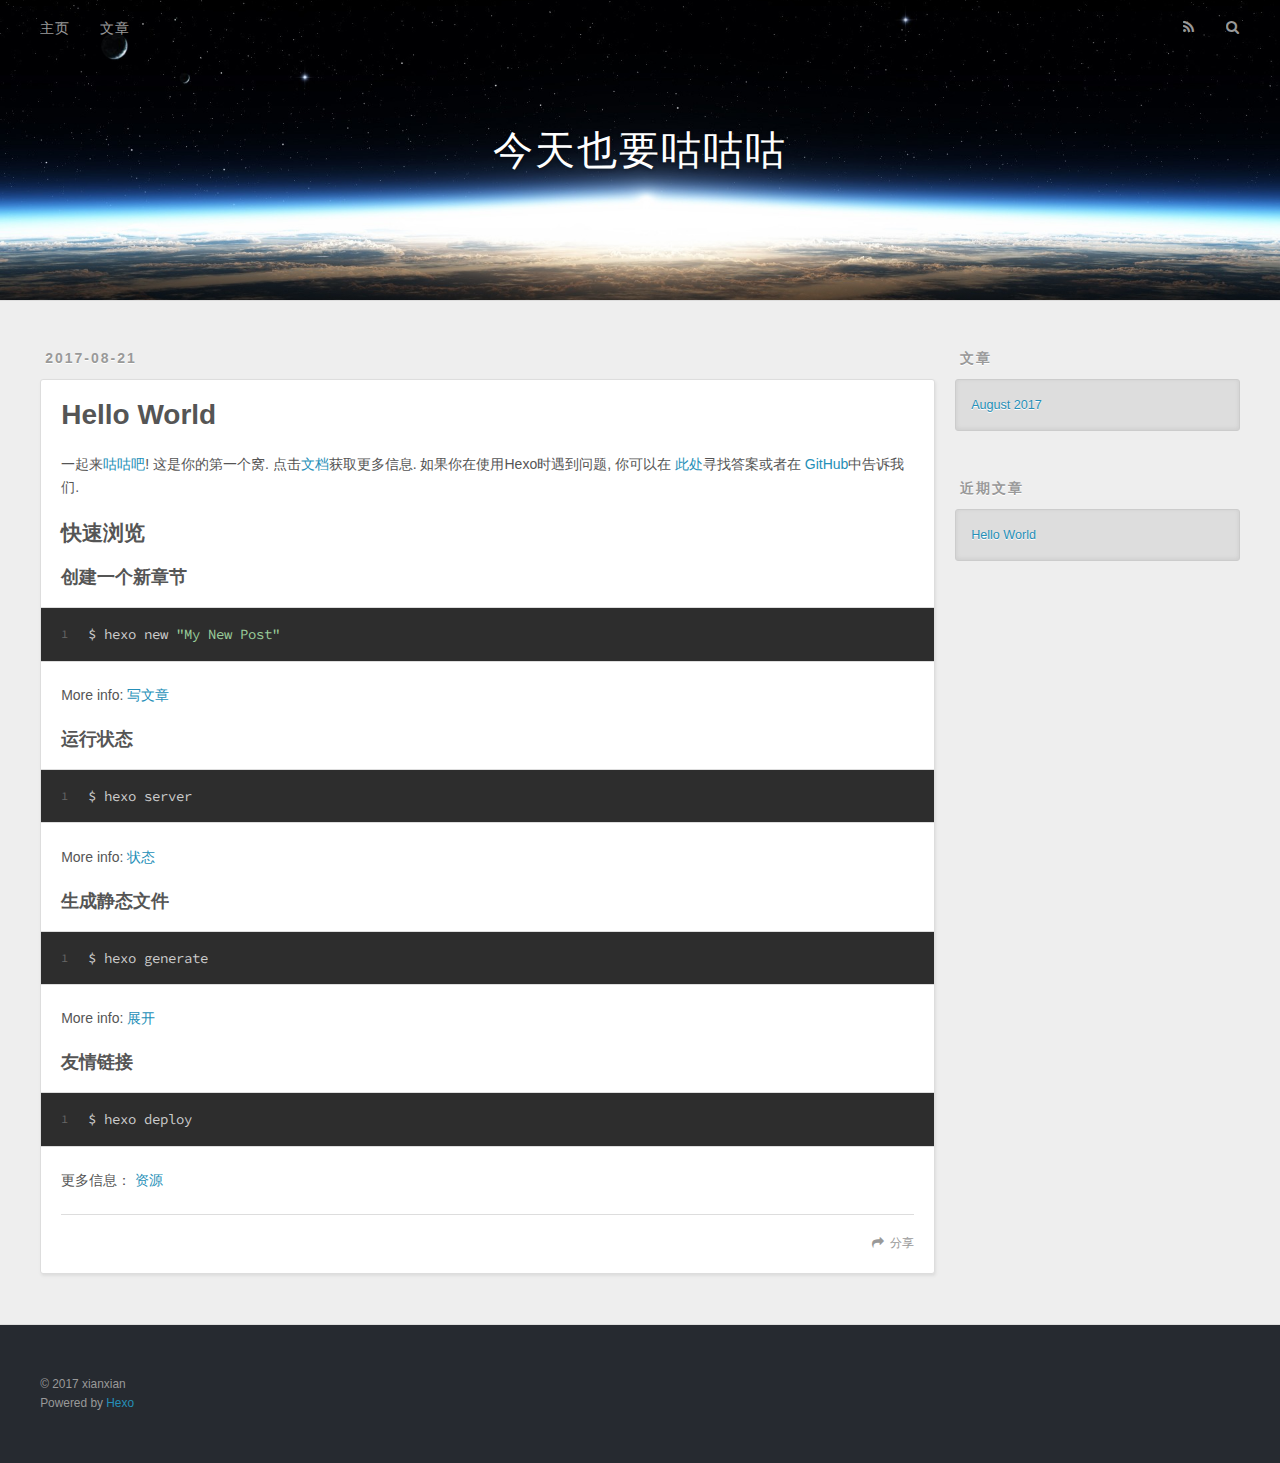
<file: index.html>
<!DOCTYPE html>
<html>
<head>
  <meta charset="utf-8">
  
  <title>今天也要咕咕咕</title>
  <meta name="viewport" content="width=device-width, initial-scale=1, maximum-scale=1">
  <meta property="og:type" content="website">
<meta property="og:title" content="今天也要咕咕咕">
<meta property="og:url" content="http://yoursite.com/index.html">
<meta property="og:site_name" content="今天也要咕咕咕">
<meta name="twitter:card" content="summary">
<meta name="twitter:title" content="今天也要咕咕咕">
  
    <link rel="alternate" href="/atom.xml" title="今天也要咕咕咕客" type="application/atom+xml">
  
  
    <link rel="icon" href="/favicon.png">
  
  
    <link href="//fonts.googleapis.com/css?family=Source+Code+Pro" rel="stylesheet" type="text/css">
  
  <link rel="stylesheet" href="/css/style.css">
  

</head>

<body>
  <div id="container">
    <div id="wrap">
      <header id="header">
  <div id="banner"></div>
  <div id="header-outer" class="outer">
    <div id="header-title" class="inner">
      <h1 id="logo-wrap">
        <a href="/" id="logo">今天也要咕咕咕</a>
      </h1>
      
    </div>
    <div id="header-inner" class="inner">
      <nav id="main-nav">
        <a id="main-nav-toggle" class="nav-icon"></a>
        
          <a class="main-nav-link" href="/">主页</a>
        
          <a class="main-nav-link" href="/archives">文章</a>
        
      </nav>
      <nav id="sub-nav">
        
          <a id="nav-rss-link" class="nav-icon" href="/atom.xml" title="RSS Feed"></a>
        
        <a id="nav-search-btn" class="nav-icon" title="Search"></a>
      </nav>
      <div id="search-form-wrap">
        <form action="//baidu.com" method="get" accept-charset="UTF-8" class="search-form"><input type="search" name="q" class="search-form-input" placeholder="Search"><button type="submit" class="search-form-submit">&#xF002;</button><input type="hidden" name="sitesearch" value="http://yoursite.com"></form>
      </div>
    </div>
  </div>
</header>
      <div class="outer">
        <section id="main">
  
    <article id="post-hello-world" class="article article-type-post" itemscope itemprop="blogPost">
  <div class="article-meta">
    <a href="/2017/08/21/hello-world/" class="article-date">
  <time datetime="2017-08-21T04:19:24.560Z" itemprop="datePublished">2017-08-21</time>
</a>
    
  </div>
  <div class="article-inner">
    
    
      <header class="article-header">
        
  
    <h1 itemprop="name">
      <a class="article-title" href="/2017/08/21/hello-world/">Hello World</a>
    </h1>
  

      </header>
    
    <div class="article-entry" itemprop="articleBody">
      
        <p>一起来<a href="https://hexo.io/" target="_blank" rel="external">咕咕吧</a>! 这是你的第一个窝. 点击<a href="https://hexo.io/docs/" target="_blank" rel="external">文档</a>获取更多信息. 如果你在使用Hexo时遇到问题, 你可以在 <a href="https://hexo.io/docs/troubleshooting.html" target="_blank" rel="external">此处</a>寻找答案或者在 <a href="https://github.com/hexojs/hexo/issues" target="_blank" rel="external">GitHub</a>中告诉我们.</p>
<h2 id="Quick-Start"><a href="#Quick-Start" class="headerlink" title="Quick Start"></a>快速浏览</h2><h3 id="Create-a-new-post"><a href="#Create-a-new-post" class="headerlink" title="Create a new post"></a>创建一个新章节</h3><figure class="highlight bash"><table><tr><td class="gutter"><pre><div class="line">1</div></pre></td><td class="code"><pre><div class="line">$ hexo new <span class="string">"My New Post"</span></div></pre></td></tr></table></figure>
<p>More info: <a href="https://hexo.io/docs/writing.html" target="_blank" rel="external">写文章</a></p>
<h3 id="Run-server"><a href="#Run-server" class="headerlink" title="Run server"></a>运行状态</h3><figure class="highlight bash"><table><tr><td class="gutter"><pre><div class="line">1</div></pre></td><td class="code"><pre><div class="line">$ hexo server</div></pre></td></tr></table></figure>
<p>More info: <a href="https://hexo.io/docs/server.html" target="_blank" rel="external">状态</a></p>
<h3 id="Generate-static-files"><a href="#Generate-static-files" class="headerlink" title="Generate static files"></a>生成静态文件</h3><figure class="highlight bash"><table><tr><td class="gutter"><pre><div class="line">1</div></pre></td><td class="code"><pre><div class="line">$ hexo generate</div></pre></td></tr></table></figure>
<p>More info: <a href="https://hexo.io/docs/generating.html" target="_blank" rel="external">展开</a></p>
<h3 id="Deploy-to-remote-sites"><a href="#Deploy-to-remote-sites" class="headerlink" title="Deploy to remote sites"></a>友情链接</h3><figure class="highlight bash"><table><tr><td class="gutter"><pre><div class="line">1</div></pre></td><td class="code"><pre><div class="line">$ hexo deploy</div></pre></td></tr></table></figure>
<p>更多信息： <a href="https://hexo.io/docs/deployment.html" target="_blank" rel="external">资源</a></p>

      
    </div>
    <footer class="article-footer">
      <a data-url="http://yoursite.com/2017/08/21/hello-world/" data-id="cj6x7161600026kxlyezfotey" class="article-share-link">分享</a>
      
      
    </footer>
  </div>
  
</article>


  

</section>
        
          <aside id="sidebar">
  
    

  
    

  
    
  
    
  <div class="widget-wrap">
    <h3 class="widget-title">文章</h3>
    <div class="widget">
      <ul class="archive-list"><li class="archive-list-item"><a class="archive-list-link" href="/archives/2017/08/">August 2017</a></li></ul>
    </div>
  </div>


  
    
  <div class="widget-wrap">
    <h3 class="widget-title">近期文章</h3>
    <div class="widget">
      <ul>
        
          <li>
            <a href="/2017/08/21/hello-world/">Hello World</a>
          </li>
        
      </ul>
    </div>
  </div>

  
</aside>
        
      </div>
      <footer id="footer">
  
  <div class="outer">
    <div id="footer-info" class="inner">
      &copy; 2017 xianxian<br>
      Powered by <a href="http://hexo.io/" target="_blank">Hexo</a>
    </div>
  </div>
</footer>
    </div>
    <nav id="mobile-nav">
  
    <a href="/" class="mobile-nav-link">Home</a>
  
    <a href="/archives" class="mobile-nav-link">Archives</a>
  
</nav>
    

<script src="//ajax.googleapis.com/ajax/libs/jquery/2.0.3/jquery.min.js"></script>


  <link rel="stylesheet" href="/fancybox/jquery.fancybox.css">
  <script src="/fancybox/jquery.fancybox.pack.js"></script>


<script src="/js/script.js"></script>

  </div>
</body>
</html>
</file>
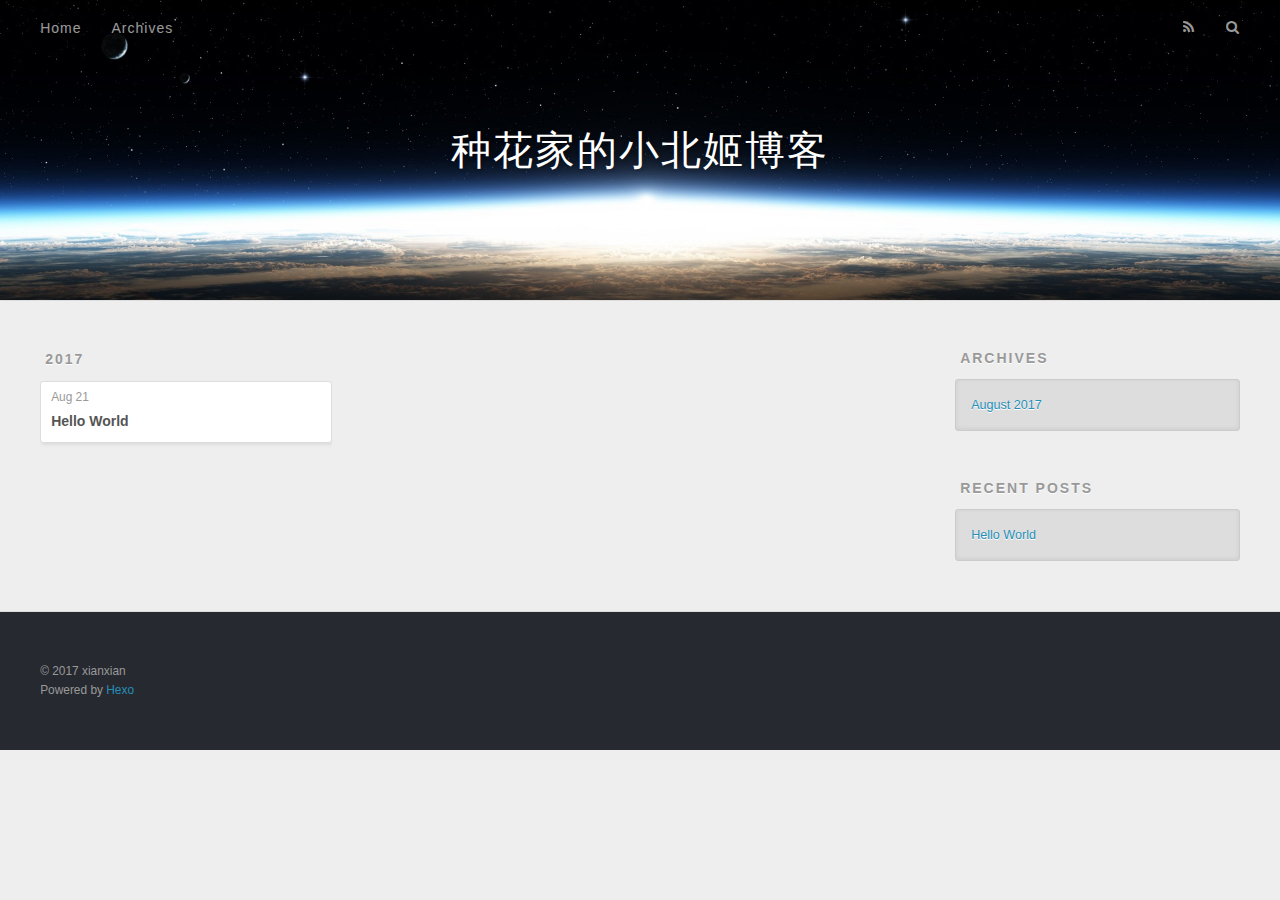
<file: archives/index.html>
<!DOCTYPE html>
<html>
<head>
  <meta charset="utf-8">
  
  <title>Archives | 种花家的小北姬博客</title>
  <meta name="viewport" content="width=device-width, initial-scale=1, maximum-scale=1">
  <meta property="og:type" content="website">
<meta property="og:title" content="种花家的小北姬博客">
<meta property="og:url" content="http://yoursite.com/archives/index.html">
<meta property="og:site_name" content="种花家的小北姬博客">
<meta name="twitter:card" content="summary">
<meta name="twitter:title" content="种花家的小北姬博客">
  
    <link rel="alternate" href="/atom.xml" title="种花家的小北姬博客" type="application/atom+xml">
  
  
    <link rel="icon" href="/favicon.png">
  
  
    <link href="//fonts.googleapis.com/css?family=Source+Code+Pro" rel="stylesheet" type="text/css">
  
  <link rel="stylesheet" href="/css/style.css">
  

</head>

<body>
  <div id="container">
    <div id="wrap">
      <header id="header">
  <div id="banner"></div>
  <div id="header-outer" class="outer">
    <div id="header-title" class="inner">
      <h1 id="logo-wrap">
        <a href="/" id="logo">种花家的小北姬博客</a>
      </h1>
      
    </div>
    <div id="header-inner" class="inner">
      <nav id="main-nav">
        <a id="main-nav-toggle" class="nav-icon"></a>
        
          <a class="main-nav-link" href="/">Home</a>
        
          <a class="main-nav-link" href="/archives">Archives</a>
        
      </nav>
      <nav id="sub-nav">
        
          <a id="nav-rss-link" class="nav-icon" href="/atom.xml" title="RSS Feed"></a>
        
        <a id="nav-search-btn" class="nav-icon" title="Search"></a>
      </nav>
      <div id="search-form-wrap">
        <form action="//google.com/search" method="get" accept-charset="UTF-8" class="search-form"><input type="search" name="q" class="search-form-input" placeholder="Search"><button type="submit" class="search-form-submit">&#xF002;</button><input type="hidden" name="sitesearch" value="http://yoursite.com"></form>
      </div>
    </div>
  </div>
</header>
      <div class="outer">
        <section id="main">
  
  
    
    
      
      
      <section class="archives-wrap">
        <div class="archive-year-wrap">
          <a href="/archives/2017" class="archive-year">2017</a>
        </div>
        <div class="archives">
    
    <article class="archive-article archive-type-post">
  <div class="archive-article-inner">
    <header class="archive-article-header">
      <a href="/2017/08/21/hello-world/" class="archive-article-date">
  <time datetime="2017-08-21T04:19:24.560Z" itemprop="datePublished">Aug 21</time>
</a>
      
  
    <h1 itemprop="name">
      <a class="archive-article-title" href="/2017/08/21/hello-world/">Hello World</a>
    </h1>
  

    </header>
  </div>
</article>
  
  
    </div></section>
  

</section>
        
          <aside id="sidebar">
  
    

  
    

  
    
  
    
  <div class="widget-wrap">
    <h3 class="widget-title">Archives</h3>
    <div class="widget">
      <ul class="archive-list"><li class="archive-list-item"><a class="archive-list-link" href="/archives/2017/08/">August 2017</a></li></ul>
    </div>
  </div>


  
    
  <div class="widget-wrap">
    <h3 class="widget-title">Recent Posts</h3>
    <div class="widget">
      <ul>
        
          <li>
            <a href="/2017/08/21/hello-world/">Hello World</a>
          </li>
        
      </ul>
    </div>
  </div>

  
</aside>
        
      </div>
      <footer id="footer">
  
  <div class="outer">
    <div id="footer-info" class="inner">
      &copy; 2017 xianxian<br>
      Powered by <a href="http://hexo.io/" target="_blank">Hexo</a>
    </div>
  </div>
</footer>
    </div>
    <nav id="mobile-nav">
  
    <a href="/" class="mobile-nav-link">Home</a>
  
    <a href="/archives" class="mobile-nav-link">Archives</a>
  
</nav>
    

<script src="//ajax.googleapis.com/ajax/libs/jquery/2.0.3/jquery.min.js"></script>


  <link rel="stylesheet" href="/fancybox/jquery.fancybox.css">
  <script src="/fancybox/jquery.fancybox.pack.js"></script>


<script src="/js/script.js"></script>

  </div>
</body>
</html>
</file>
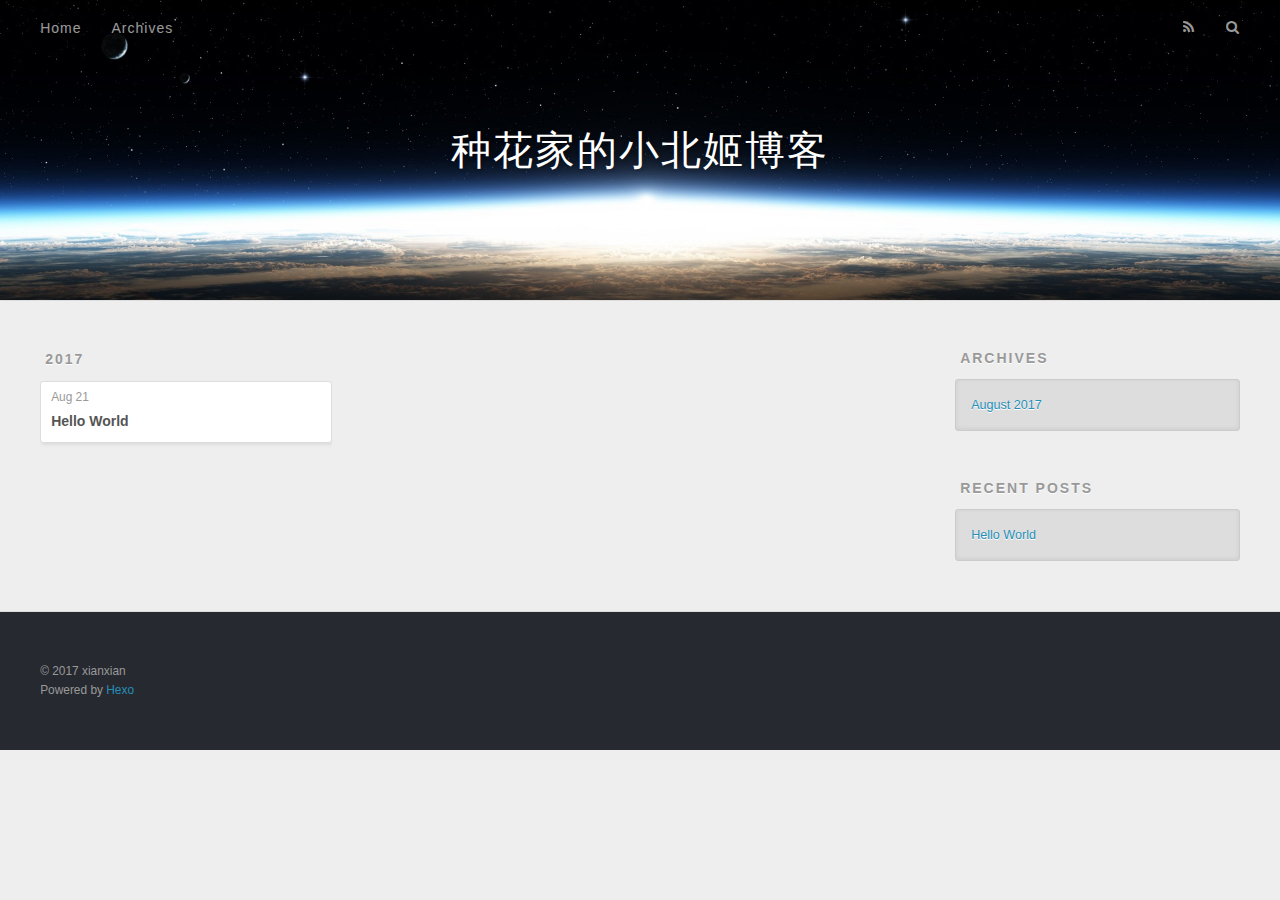
<file: archives/2017/index.html>
<!DOCTYPE html>
<html>
<head>
  <meta charset="utf-8">
  
  <title>Archives: 2017 | 种花家的小北姬博客</title>
  <meta name="viewport" content="width=device-width, initial-scale=1, maximum-scale=1">
  <meta property="og:type" content="website">
<meta property="og:title" content="种花家的小北姬博客">
<meta property="og:url" content="http://yoursite.com/archives/2017/index.html">
<meta property="og:site_name" content="种花家的小北姬博客">
<meta name="twitter:card" content="summary">
<meta name="twitter:title" content="种花家的小北姬博客">
  
    <link rel="alternate" href="/atom.xml" title="种花家的小北姬博客" type="application/atom+xml">
  
  
    <link rel="icon" href="/favicon.png">
  
  
    <link href="//fonts.googleapis.com/css?family=Source+Code+Pro" rel="stylesheet" type="text/css">
  
  <link rel="stylesheet" href="/css/style.css">
  

</head>

<body>
  <div id="container">
    <div id="wrap">
      <header id="header">
  <div id="banner"></div>
  <div id="header-outer" class="outer">
    <div id="header-title" class="inner">
      <h1 id="logo-wrap">
        <a href="/" id="logo">种花家的小北姬博客</a>
      </h1>
      
    </div>
    <div id="header-inner" class="inner">
      <nav id="main-nav">
        <a id="main-nav-toggle" class="nav-icon"></a>
        
          <a class="main-nav-link" href="/">Home</a>
        
          <a class="main-nav-link" href="/archives">Archives</a>
        
      </nav>
      <nav id="sub-nav">
        
          <a id="nav-rss-link" class="nav-icon" href="/atom.xml" title="RSS Feed"></a>
        
        <a id="nav-search-btn" class="nav-icon" title="Search"></a>
      </nav>
      <div id="search-form-wrap">
        <form action="//google.com/search" method="get" accept-charset="UTF-8" class="search-form"><input type="search" name="q" class="search-form-input" placeholder="Search"><button type="submit" class="search-form-submit">&#xF002;</button><input type="hidden" name="sitesearch" value="http://yoursite.com"></form>
      </div>
    </div>
  </div>
</header>
      <div class="outer">
        <section id="main">
  
  
    
    
      
      
      <section class="archives-wrap">
        <div class="archive-year-wrap">
          <a href="/archives/2017" class="archive-year">2017</a>
        </div>
        <div class="archives">
    
    <article class="archive-article archive-type-post">
  <div class="archive-article-inner">
    <header class="archive-article-header">
      <a href="/2017/08/21/hello-world/" class="archive-article-date">
  <time datetime="2017-08-21T04:19:24.560Z" itemprop="datePublished">Aug 21</time>
</a>
      
  
    <h1 itemprop="name">
      <a class="archive-article-title" href="/2017/08/21/hello-world/">Hello World</a>
    </h1>
  

    </header>
  </div>
</article>
  
  
    </div></section>
  

</section>
        
          <aside id="sidebar">
  
    

  
    

  
    
  
    
  <div class="widget-wrap">
    <h3 class="widget-title">Archives</h3>
    <div class="widget">
      <ul class="archive-list"><li class="archive-list-item"><a class="archive-list-link" href="/archives/2017/08/">August 2017</a></li></ul>
    </div>
  </div>


  
    
  <div class="widget-wrap">
    <h3 class="widget-title">Recent Posts</h3>
    <div class="widget">
      <ul>
        
          <li>
            <a href="/2017/08/21/hello-world/">Hello World</a>
          </li>
        
      </ul>
    </div>
  </div>

  
</aside>
        
      </div>
      <footer id="footer">
  
  <div class="outer">
    <div id="footer-info" class="inner">
      &copy; 2017 xianxian<br>
      Powered by <a href="http://hexo.io/" target="_blank">Hexo</a>
    </div>
  </div>
</footer>
    </div>
    <nav id="mobile-nav">
  
    <a href="/" class="mobile-nav-link">Home</a>
  
    <a href="/archives" class="mobile-nav-link">Archives</a>
  
</nav>
    

<script src="//ajax.googleapis.com/ajax/libs/jquery/2.0.3/jquery.min.js"></script>


  <link rel="stylesheet" href="/fancybox/jquery.fancybox.css">
  <script src="/fancybox/jquery.fancybox.pack.js"></script>


<script src="/js/script.js"></script>

  </div>
</body>
</html>
</file>
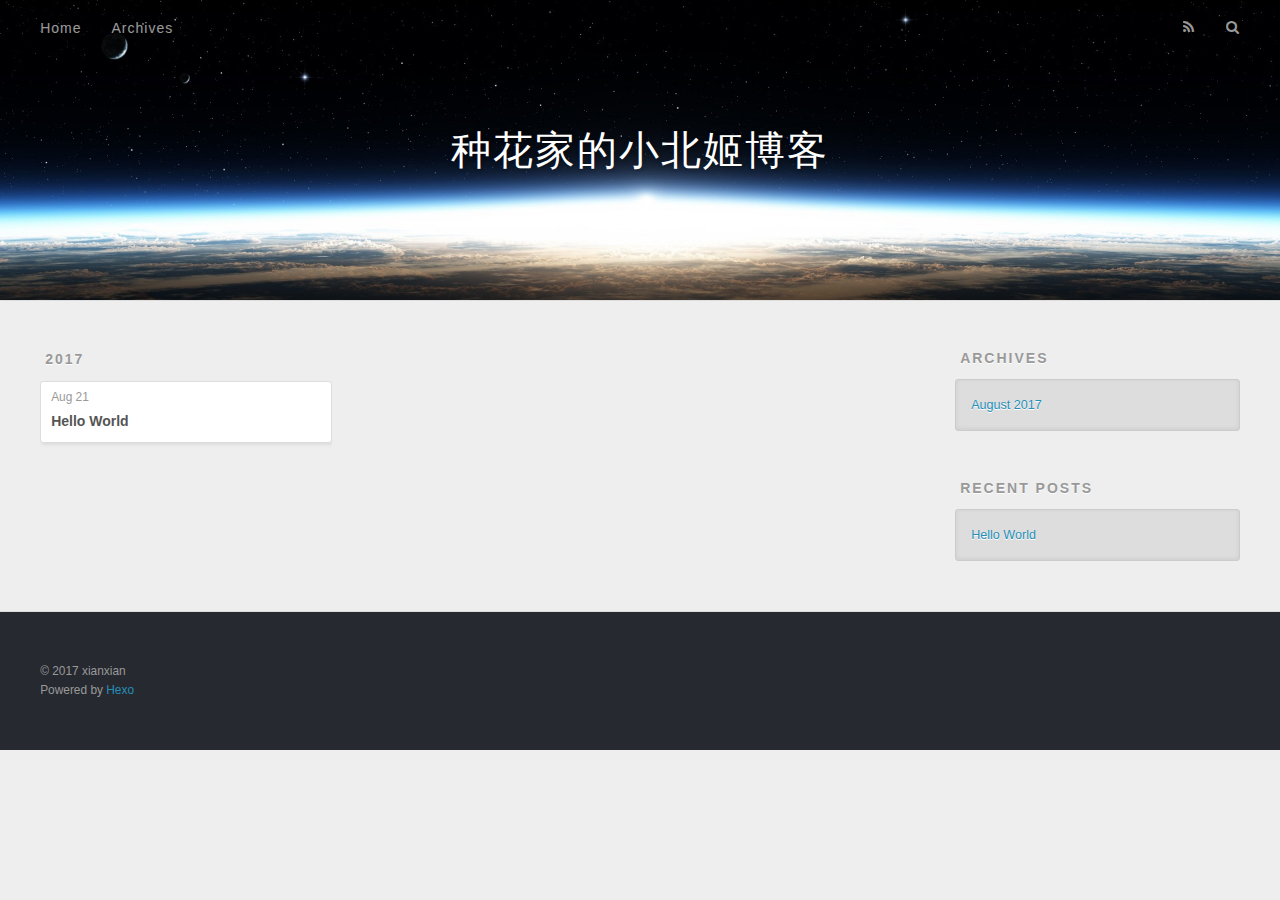
<file: archives/2017/08/index.html>
<!DOCTYPE html>
<html>
<head>
  <meta charset="utf-8">
  
  <title>Archives: 2017/8 | 种花家的小北姬博客</title>
  <meta name="viewport" content="width=device-width, initial-scale=1, maximum-scale=1">
  <meta property="og:type" content="website">
<meta property="og:title" content="种花家的小北姬博客">
<meta property="og:url" content="http://yoursite.com/archives/2017/08/index.html">
<meta property="og:site_name" content="种花家的小北姬博客">
<meta name="twitter:card" content="summary">
<meta name="twitter:title" content="种花家的小北姬博客">
  
    <link rel="alternate" href="/atom.xml" title="种花家的小北姬博客" type="application/atom+xml">
  
  
    <link rel="icon" href="/favicon.png">
  
  
    <link href="//fonts.googleapis.com/css?family=Source+Code+Pro" rel="stylesheet" type="text/css">
  
  <link rel="stylesheet" href="/css/style.css">
  

</head>

<body>
  <div id="container">
    <div id="wrap">
      <header id="header">
  <div id="banner"></div>
  <div id="header-outer" class="outer">
    <div id="header-title" class="inner">
      <h1 id="logo-wrap">
        <a href="/" id="logo">种花家的小北姬博客</a>
      </h1>
      
    </div>
    <div id="header-inner" class="inner">
      <nav id="main-nav">
        <a id="main-nav-toggle" class="nav-icon"></a>
        
          <a class="main-nav-link" href="/">Home</a>
        
          <a class="main-nav-link" href="/archives">Archives</a>
        
      </nav>
      <nav id="sub-nav">
        
          <a id="nav-rss-link" class="nav-icon" href="/atom.xml" title="RSS Feed"></a>
        
        <a id="nav-search-btn" class="nav-icon" title="Search"></a>
      </nav>
      <div id="search-form-wrap">
        <form action="//google.com/search" method="get" accept-charset="UTF-8" class="search-form"><input type="search" name="q" class="search-form-input" placeholder="Search"><button type="submit" class="search-form-submit">&#xF002;</button><input type="hidden" name="sitesearch" value="http://yoursite.com"></form>
      </div>
    </div>
  </div>
</header>
      <div class="outer">
        <section id="main">
  
  
    
    
      
      
      <section class="archives-wrap">
        <div class="archive-year-wrap">
          <a href="/archives/2017" class="archive-year">2017</a>
        </div>
        <div class="archives">
    
    <article class="archive-article archive-type-post">
  <div class="archive-article-inner">
    <header class="archive-article-header">
      <a href="/2017/08/21/hello-world/" class="archive-article-date">
  <time datetime="2017-08-21T04:19:24.560Z" itemprop="datePublished">Aug 21</time>
</a>
      
  
    <h1 itemprop="name">
      <a class="archive-article-title" href="/2017/08/21/hello-world/">Hello World</a>
    </h1>
  

    </header>
  </div>
</article>
  
  
    </div></section>
  

</section>
        
          <aside id="sidebar">
  
    

  
    

  
    
  
    
  <div class="widget-wrap">
    <h3 class="widget-title">Archives</h3>
    <div class="widget">
      <ul class="archive-list"><li class="archive-list-item"><a class="archive-list-link" href="/archives/2017/08/">August 2017</a></li></ul>
    </div>
  </div>


  
    
  <div class="widget-wrap">
    <h3 class="widget-title">Recent Posts</h3>
    <div class="widget">
      <ul>
        
          <li>
            <a href="/2017/08/21/hello-world/">Hello World</a>
          </li>
        
      </ul>
    </div>
  </div>

  
</aside>
        
      </div>
      <footer id="footer">
  
  <div class="outer">
    <div id="footer-info" class="inner">
      &copy; 2017 xianxian<br>
      Powered by <a href="http://hexo.io/" target="_blank">Hexo</a>
    </div>
  </div>
</footer>
    </div>
    <nav id="mobile-nav">
  
    <a href="/" class="mobile-nav-link">Home</a>
  
    <a href="/archives" class="mobile-nav-link">Archives</a>
  
</nav>
    

<script src="//ajax.googleapis.com/ajax/libs/jquery/2.0.3/jquery.min.js"></script>


  <link rel="stylesheet" href="/fancybox/jquery.fancybox.css">
  <script src="/fancybox/jquery.fancybox.pack.js"></script>


<script src="/js/script.js"></script>

  </div>
</body>
</html>
</file>
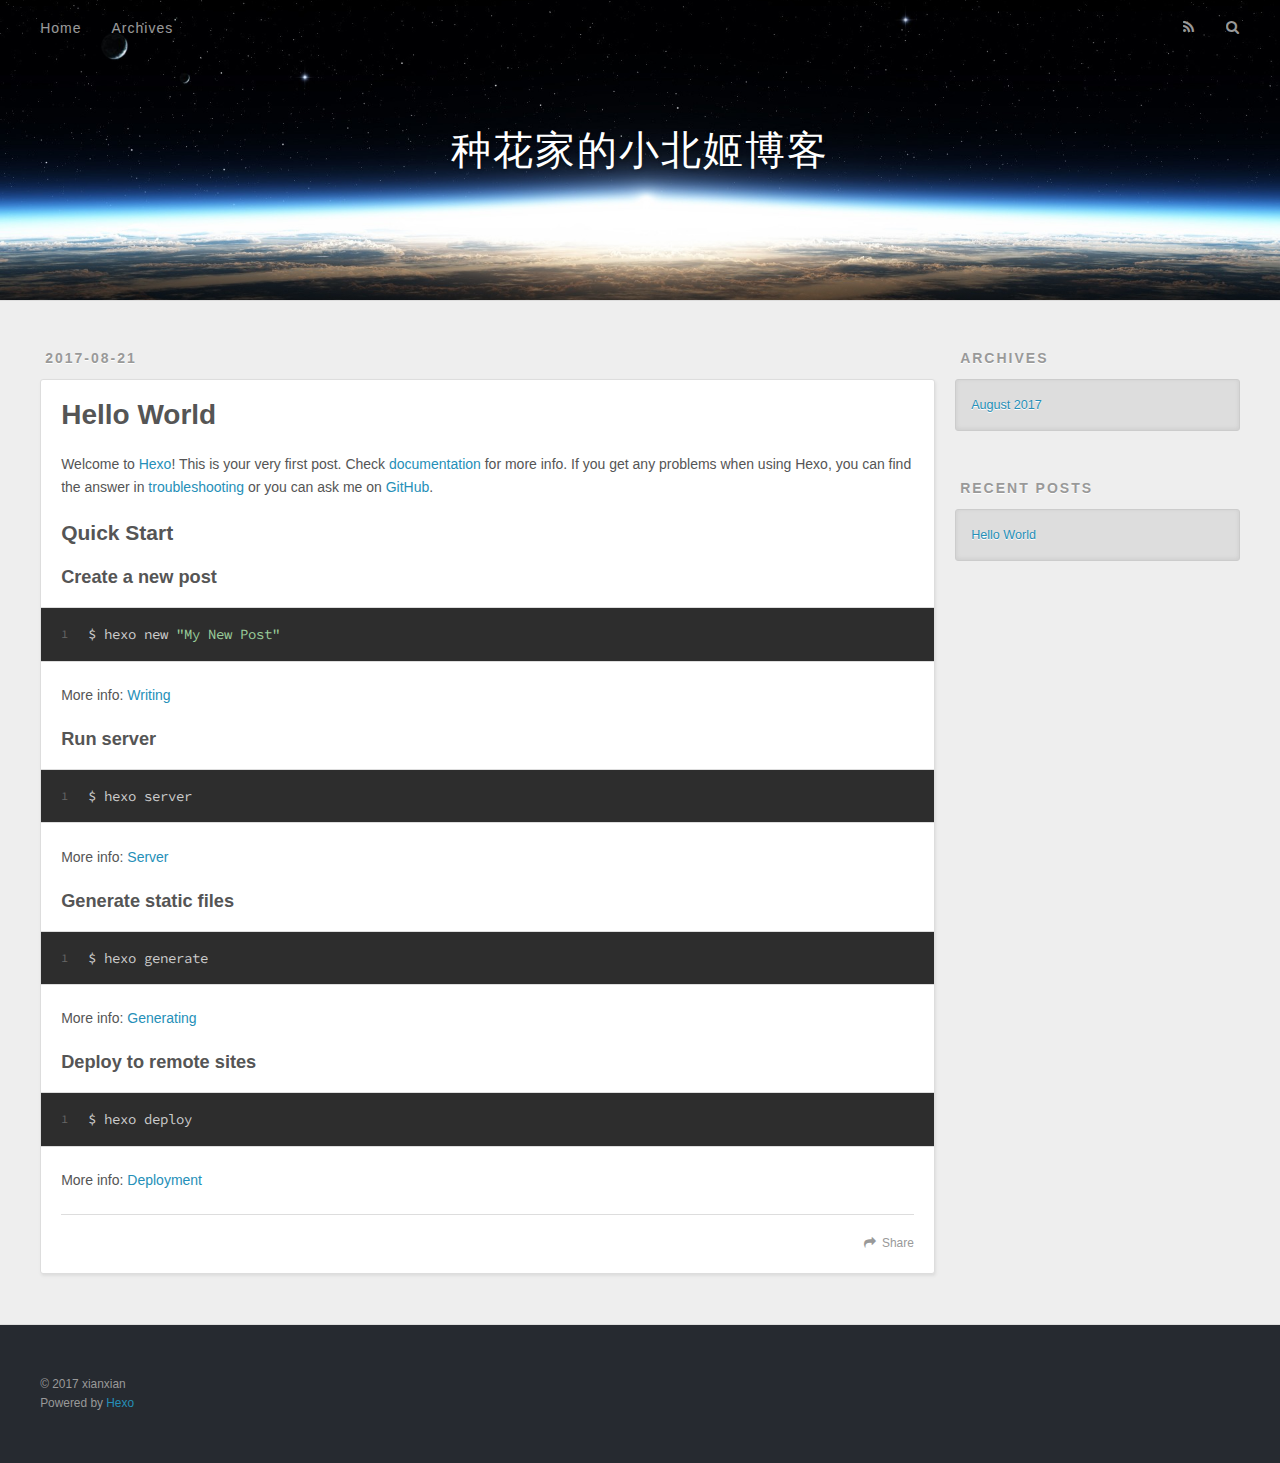
<file: 2017/08/21/hello-world/index.html>
<!DOCTYPE html>
<html>
<head>
  <meta charset="utf-8">
  
  <title>Hello World | 今天也要咕咕咕</title>
  <meta name="viewport" content="width=device-width, initial-scale=1, maximum-scale=1">
  <meta name="description" content="Welcome to Hexo! This is your very first post. Check documentation for more info. If you get any problems when using Hexo, you can find the answer in troubleshooting or you can ask me on GitHub. Quick">
<meta property="og:type" content="article">
<meta property="og:title" content="Hello World">
<meta property="og:url" content="http://yoursite.com/2017/08/21/hello-world/index.html">
<meta property="og:site_name" content="种花家的小北姬博客">
<meta property="og:description" content="Welcome to Hexo! This is your very first post. Check documentation for more info. If you get any problems when using Hexo, you can find the answer in troubleshooting or you can ask me on GitHub. Quick">
<meta property="og:updated_time" content="2017-08-21T04:19:24.561Z">
<meta name="twitter:card" content="summary">
<meta name="twitter:title" content="Hello World">
<meta name="twitter:description" content="Welcome to Hexo! This is your very first post. Check documentation for more info. If you get any problems when using Hexo, you can find the answer in troubleshooting or you can ask me on GitHub. Quick">
  
    <link rel="alternate" href="/atom.xml" title="种花家的小北姬博客" type="application/atom+xml">
  
  
    <link rel="icon" href="/favicon.png">
  
  
    <link href="//fonts.googleapis.com/css?family=Source+Code+Pro" rel="stylesheet" type="text/css">
  
  <link rel="stylesheet" href="/css/style.css">
  

</head>

<body>
  <div id="container">
    <div id="wrap">
      <header id="header">
  <div id="banner"></div>
  <div id="header-outer" class="outer">
    <div id="header-title" class="inner">
      <h1 id="logo-wrap">
        <a href="/" id="logo">种花家的小北姬博客</a>
      </h1>
      
    </div>
    <div id="header-inner" class="inner">
      <nav id="main-nav">
        <a id="main-nav-toggle" class="nav-icon"></a>
        
          <a class="main-nav-link" href="/">Home</a>
        
          <a class="main-nav-link" href="/archives">Archives</a>
        
      </nav>
      <nav id="sub-nav">
        
          <a id="nav-rss-link" class="nav-icon" href="/atom.xml" title="RSS Feed"></a>
        
        <a id="nav-search-btn" class="nav-icon" title="Search"></a>
      </nav>
      <div id="search-form-wrap">
        <form action="//google.com/search" method="get" accept-charset="UTF-8" class="search-form"><input type="search" name="q" class="search-form-input" placeholder="Search"><button type="submit" class="search-form-submit">&#xF002;</button><input type="hidden" name="sitesearch" value="http://yoursite.com"></form>
      </div>
    </div>
  </div>
</header>
      <div class="outer">
        <section id="main"><article id="post-hello-world" class="article article-type-post" itemscope itemprop="blogPost">
  <div class="article-meta">
    <a href="/2017/08/21/hello-world/" class="article-date">
  <time datetime="2017-08-21T04:19:24.560Z" itemprop="datePublished">2017-08-21</time>
</a>
    
  </div>
  <div class="article-inner">
    
    
      <header class="article-header">
        
  
    <h1 class="article-title" itemprop="name">
      Hello World
    </h1>
  

      </header>
    
    <div class="article-entry" itemprop="articleBody">
      
        <p>Welcome to <a href="https://hexo.io/" target="_blank" rel="external">Hexo</a>! This is your very first post. Check <a href="https://hexo.io/docs/" target="_blank" rel="external">documentation</a> for more info. If you get any problems when using Hexo, you can find the answer in <a href="https://hexo.io/docs/troubleshooting.html" target="_blank" rel="external">troubleshooting</a> or you can ask me on <a href="https://github.com/hexojs/hexo/issues" target="_blank" rel="external">GitHub</a>.</p>
<h2 id="Quick-Start"><a href="#Quick-Start" class="headerlink" title="Quick Start"></a>Quick Start</h2><h3 id="Create-a-new-post"><a href="#Create-a-new-post" class="headerlink" title="Create a new post"></a>Create a new post</h3><figure class="highlight bash"><table><tr><td class="gutter"><pre><div class="line">1</div></pre></td><td class="code"><pre><div class="line">$ hexo new <span class="string">"My New Post"</span></div></pre></td></tr></table></figure>
<p>More info: <a href="https://hexo.io/docs/writing.html" target="_blank" rel="external">Writing</a></p>
<h3 id="Run-server"><a href="#Run-server" class="headerlink" title="Run server"></a>Run server</h3><figure class="highlight bash"><table><tr><td class="gutter"><pre><div class="line">1</div></pre></td><td class="code"><pre><div class="line">$ hexo server</div></pre></td></tr></table></figure>
<p>More info: <a href="https://hexo.io/docs/server.html" target="_blank" rel="external">Server</a></p>
<h3 id="Generate-static-files"><a href="#Generate-static-files" class="headerlink" title="Generate static files"></a>Generate static files</h3><figure class="highlight bash"><table><tr><td class="gutter"><pre><div class="line">1</div></pre></td><td class="code"><pre><div class="line">$ hexo generate</div></pre></td></tr></table></figure>
<p>More info: <a href="https://hexo.io/docs/generating.html" target="_blank" rel="external">Generating</a></p>
<h3 id="Deploy-to-remote-sites"><a href="#Deploy-to-remote-sites" class="headerlink" title="Deploy to remote sites"></a>Deploy to remote sites</h3><figure class="highlight bash"><table><tr><td class="gutter"><pre><div class="line">1</div></pre></td><td class="code"><pre><div class="line">$ hexo deploy</div></pre></td></tr></table></figure>
<p>More info: <a href="https://hexo.io/docs/deployment.html" target="_blank" rel="external">Deployment</a></p>

      
    </div>
    <footer class="article-footer">
      <a data-url="http://yoursite.com/2017/08/21/hello-world/" data-id="cj6x7161600026kxlyezfotey" class="article-share-link">Share</a>
      
      
    </footer>
  </div>
  
    
  
</article>

</section>
        
          <aside id="sidebar">
  
    

  
    

  
    
  
    
  <div class="widget-wrap">
    <h3 class="widget-title">Archives</h3>
    <div class="widget">
      <ul class="archive-list"><li class="archive-list-item"><a class="archive-list-link" href="/archives/2017/08/">August 2017</a></li></ul>
    </div>
  </div>


  
    
  <div class="widget-wrap">
    <h3 class="widget-title">Recent Posts</h3>
    <div class="widget">
      <ul>
        
          <li>
            <a href="/2017/08/21/hello-world/">Hello World</a>
          </li>
        
      </ul>
    </div>
  </div>

  
</aside>
        
      </div>
      <footer id="footer">
  
  <div class="outer">
    <div id="footer-info" class="inner">
      &copy; 2017 xianxian<br>
      Powered by <a href="http://hexo.io/" target="_blank">Hexo</a>
    </div>
  </div>
</footer>
    </div>
    <nav id="mobile-nav">
  
    <a href="/" class="mobile-nav-link">Home</a>
  
    <a href="/archives" class="mobile-nav-link">Archives</a>
  
</nav>
    

<script src="//ajax.googleapis.com/ajax/libs/jquery/2.0.3/jquery.min.js"></script>


  <link rel="stylesheet" href="/fancybox/jquery.fancybox.css">
  <script src="/fancybox/jquery.fancybox.pack.js"></script>


<script src="/js/script.js"></script>

  </div>
</body>
</html>
</file>
<file: css/style.css>
body {
  width: 100%;
}
body:before,
body:after {
  content: "";
  display: table;
}
body:after {
  clear: both;
}
html,
body,
div,
span,
applet,
object,
iframe,
h1,
h2,
h3,
h4,
h5,
h6,
p,
blockquote,
pre,
a,
abbr,
acronym,
address,
big,
cite,
code,
del,
dfn,
em,
img,
ins,
kbd,
q,
s,
samp,
small,
strike,
strong,
sub,
sup,
tt,
var,
dl,
dt,
dd,
ol,
ul,
li,
fieldset,
form,
label,
legend,
table,
caption,
tbody,
tfoot,
thead,
tr,
th,
td {
  margin: 0;
  padding: 0;
  border: 0;
  outline: 0;
  font-weight: inherit;
  font-style: inherit;
  font-family: inherit;
  font-size: 100%;
  vertical-align: baseline;
}
body {
  line-height: 1;
  color: #000;
  background: #fff;
}
ol,
ul {
  list-style: none;
}
table {
  border-collapse: separate;
  border-spacing: 0;
  vertical-align: middle;
}
caption,
th,
td {
  text-align: left;
  font-weight: normal;
  vertical-align: middle;
}
a img {
  border: none;
}
input,
button {
  margin: 0;
  padding: 0;
}
input::-moz-focus-inner,
button::-moz-focus-inner {
  border: 0;
  padding: 0;
}
@font-face {
  font-family: FontAwesome;
  font-style: normal;
  font-weight: normal;
  src: url("fonts/fontawesome-webfont.eot?v=#4.0.3");
  src: url("fonts/fontawesome-webfont.eot?#iefix&v=#4.0.3") format("embedded-opentype"), url("fonts/fontawesome-webfont.woff?v=#4.0.3") format("woff"), url("fonts/fontawesome-webfont.ttf?v=#4.0.3") format("truetype"), url("fonts/fontawesome-webfont.svg#fontawesomeregular?v=#4.0.3") format("svg");
}
html,
body,
#container {
  height: 100%;
}
body {
  background: #eee;
  font: 14px "Helvetica Neue", Helvetica, Arial, sans-serif;
  -webkit-text-size-adjust: 100%;
}
.outer {
  max-width: 1220px;
  margin: 0 auto;
  padding: 0 20px;
}
.outer:before,
.outer:after {
  content: "";
  display: table;
}
.outer:after {
  clear: both;
}
.inner {
  display: inline;
  float: left;
  width: 98.33333333333333%;
  margin: 0 0.833333333333333%;
}
.left,
.alignleft {
  float: left;
}
.right,
.alignright {
  float: right;
}
.clear {
  clear: both;
}
#container {
  position: relative;
}
.mobile-nav-on {
  overflow: hidden;
}
#wrap {
  height: 100%;
  width: 100%;
  position: absolute;
  top: 0;
  left: 0;
  -webkit-transition: 0.2s ease-out;
  -moz-transition: 0.2s ease-out;
  -ms-transition: 0.2s ease-out;
  transition: 0.2s ease-out;
  z-index: 1;
  background: #eee;
}
.mobile-nav-on #wrap {
  left: 280px;
}
@media screen and (min-width: 768px) {
  #main {
    display: inline;
    float: left;
    width: 73.33333333333333%;
    margin: 0 0.833333333333333%;
  }
}
.article-date,
.article-category-link,
.archive-year,
.widget-title {
  text-decoration: none;
  text-transform: uppercase;
  letter-spacing: 2px;
  color: #999;
  margin-bottom: 1em;
  margin-left: 5px;
  line-height: 1em;
  text-shadow: 0 1px #fff;
  font-weight: bold;
}
.article-inner,
.archive-article-inner {
  background: #fff;
  -webkit-box-shadow: 1px 2px 3px #ddd;
  box-shadow: 1px 2px 3px #ddd;
  border: 1px solid #ddd;
  border-radius: 3px;
}
.article-entry h1,
.widget h1 {
  font-size: 2em;
}
.article-entry h2,
.widget h2 {
  font-size: 1.5em;
}
.article-entry h3,
.widget h3 {
  font-size: 1.3em;
}
.article-entry h4,
.widget h4 {
  font-size: 1.2em;
}
.article-entry h5,
.widget h5 {
  font-size: 1em;
}
.article-entry h6,
.widget h6 {
  font-size: 1em;
  color: #999;
}
.article-entry hr,
.widget hr {
  border: 1px dashed #ddd;
}
.article-entry strong,
.widget strong {
  font-weight: bold;
}
.article-entry em,
.widget em,
.article-entry cite,
.widget cite {
  font-style: italic;
}
.article-entry sup,
.widget sup,
.article-entry sub,
.widget sub {
  font-size: 0.75em;
  line-height: 0;
  position: relative;
  vertical-align: baseline;
}
.article-entry sup,
.widget sup {
  top: -0.5em;
}
.article-entry sub,
.widget sub {
  bottom: -0.2em;
}
.article-entry small,
.widget small {
  font-size: 0.85em;
}
.article-entry acronym,
.widget acronym,
.article-entry abbr,
.widget abbr {
  border-bottom: 1px dotted;
}
.article-entry ul,
.widget ul,
.article-entry ol,
.widget ol,
.article-entry dl,
.widget dl {
  margin: 0 20px;
  line-height: 1.6em;
}
.article-entry ul ul,
.widget ul ul,
.article-entry ol ul,
.widget ol ul,
.article-entry ul ol,
.widget ul ol,
.article-entry ol ol,
.widget ol ol {
  margin-top: 0;
  margin-bottom: 0;
}
.article-entry ul,
.widget ul {
  list-style: disc;
}
.article-entry ol,
.widget ol {
  list-style: decimal;
}
.article-entry dt,
.widget dt {
  font-weight: bold;
}
#header {
  height: 300px;
  position: relative;
  border-bottom: 1px solid #ddd;
}
#header:before,
#header:after {
  content: "";
  position: absolute;
  left: 0;
  right: 0;
  height: 40px;
}
#header:before {
  top: 0;
  background: -webkit-linear-gradient(rgba(0,0,0,0.2), transparent);
  background: -moz-linear-gradient(rgba(0,0,0,0.2), transparent);
  background: -ms-linear-gradient(rgba(0,0,0,0.2), transparent);
  background: linear-gradient(rgba(0,0,0,0.2), transparent);
}
#header:after {
  bottom: 0;
  background: -webkit-linear-gradient(transparent, rgba(0,0,0,0.2));
  background: -moz-linear-gradient(transparent, rgba(0,0,0,0.2));
  background: -ms-linear-gradient(transparent, rgba(0,0,0,0.2));
  background: linear-gradient(transparent, rgba(0,0,0,0.2));
}
#header-outer {
  height: 100%;
  position: relative;
}
#header-inner {
  position: relative;
  overflow: hidden;
}
#banner {
  position: absolute;
  top: 0;
  left: 0;
  width: 100%;
  height: 100%;
  background: url("images/banner.jpg") center #000;
  -webkit-background-size: cover;
  -moz-background-size: cover;
  background-size: cover;
  z-index: -1;
}
#header-title {
  text-align: center;
  height: 40px;
  position: absolute;
  top: 50%;
  left: 0;
  margin-top: -20px;
}
#logo,
#subtitle {
  text-decoration: none;
  color: #fff;
  font-weight: 300;
  text-shadow: 0 1px 4px rgba(0,0,0,0.3);
}
#logo {
  font-size: 40px;
  line-height: 40px;
  letter-spacing: 2px;
}
#subtitle {
  font-size: 16px;
  line-height: 16px;
  letter-spacing: 1px;
}
#subtitle-wrap {
  margin-top: 16px;
}
#main-nav {
  float: left;
  margin-left: -15px;
}
.nav-icon,
.main-nav-link {
  float: left;
  color: #fff;
  opacity: 0.6;
  text-decoration: none;
  text-shadow: 0 1px rgba(0,0,0,0.2);
  -webkit-transition: opacity 0.2s;
  -moz-transition: opacity 0.2s;
  -ms-transition: opacity 0.2s;
  transition: opacity 0.2s;
  display: block;
  padding: 20px 15px;
}
.nav-icon:hover,
.main-nav-link:hover {
  opacity: 1;
}
.nav-icon {
  font-family: FontAwesome;
  text-align: center;
  font-size: 14px;
  width: 14px;
  height: 14px;
  padding: 20px 15px;
  position: relative;
  cursor: pointer;
}
.main-nav-link {
  font-weight: 300;
  letter-spacing: 1px;
}
@media screen and (max-width: 479px) {
  .main-nav-link {
    display: none;
  }
}
#main-nav-toggle {
  display: none;
}
#main-nav-toggle:before {
  content: "\f0c9";
}
@media screen and (max-width: 479px) {
  #main-nav-toggle {
    display: block;
  }
}
#sub-nav {
  float: right;
  margin-right: -15px;
}
#nav-rss-link:before {
  content: "\f09e";
}
#nav-search-btn:before {
  content: "\f002";
}
#search-form-wrap {
  position: absolute;
  top: 15px;
  width: 150px;
  height: 30px;
  right: -150px;
  opacity: 0;
  -webkit-transition: 0.2s ease-out;
  -moz-transition: 0.2s ease-out;
  -ms-transition: 0.2s ease-out;
  transition: 0.2s ease-out;
}
#search-form-wrap.on {
  opacity: 1;
  right: 0;
}
@media screen and (max-width: 479px) {
  #search-form-wrap {
    width: 100%;
    right: -100%;
  }
}
.search-form {
  position: absolute;
  top: 0;
  left: 0;
  right: 0;
  background: #fff;
  padding: 5px 15px;
  border-radius: 15px;
  -webkit-box-shadow: 0 0 10px rgba(0,0,0,0.3);
  box-shadow: 0 0 10px rgba(0,0,0,0.3);
}
.search-form-input {
  border: none;
  background: none;
  color: #555;
  width: 100%;
  font: 13px "Helvetica Neue", Helvetica, Arial, sans-serif;
  outline: none;
}
.search-form-input::-webkit-search-results-decoration,
.search-form-input::-webkit-search-cancel-button {
  -webkit-appearance: none;
}
.search-form-submit {
  position: absolute;
  top: 50%;
  right: 10px;
  margin-top: -7px;
  font: 13px FontAwesome;
  border: none;
  background: none;
  color: #bbb;
  cursor: pointer;
}
.search-form-submit:hover,
.search-form-submit:focus {
  color: #777;
}
.article {
  margin: 50px 0;
}
.article-inner {
  overflow: hidden;
}
.article-meta:before,
.article-meta:after {
  content: "";
  display: table;
}
.article-meta:after {
  clear: both;
}
.article-date {
  float: left;
}
.article-category {
  float: left;
  line-height: 1em;
  color: #ccc;
  text-shadow: 0 1px #fff;
  margin-left: 8px;
}
.article-category:before {
  content: "\2022";
}
.article-category-link {
  margin: 0 12px 1em;
}
.article-header {
  padding: 20px 20px 0;
}
.article-title {
  text-decoration: none;
  font-size: 2em;
  font-weight: bold;
  color: #555;
  line-height: 1.1em;
  -webkit-transition: color 0.2s;
  -moz-transition: color 0.2s;
  -ms-transition: color 0.2s;
  transition: color 0.2s;
}
a.article-title:hover {
  color: #258fb8;
}
.article-entry {
  color: #555;
  padding: 0 20px;
}
.article-entry:before,
.article-entry:after {
  content: "";
  display: table;
}
.article-entry:after {
  clear: both;
}
.article-entry p,
.article-entry table {
  line-height: 1.6em;
  margin: 1.6em 0;
}
.article-entry h1,
.article-entry h2,
.article-entry h3,
.article-entry h4,
.article-entry h5,
.article-entry h6 {
  font-weight: bold;
}
.article-entry h1,
.article-entry h2,
.article-entry h3,
.article-entry h4,
.article-entry h5,
.article-entry h6 {
  line-height: 1.1em;
  margin: 1.1em 0;
}
.article-entry a {
  color: #258fb8;
  text-decoration: none;
}
.article-entry a:hover {
  text-decoration: underline;
}
.article-entry ul,
.article-entry ol,
.article-entry dl {
  margin-top: 1.6em;
  margin-bottom: 1.6em;
}
.article-entry img,
.article-entry video {
  max-width: 100%;
  height: auto;
  display: block;
  margin: auto;
}
.article-entry iframe {
  border: none;
}
.article-entry table {
  width: 100%;
  border-collapse: collapse;
  border-spacing: 0;
}
.article-entry th {
  font-weight: bold;
  border-bottom: 3px solid #ddd;
  padding-bottom: 0.5em;
}
.article-entry td {
  border-bottom: 1px solid #ddd;
  padding: 10px 0;
}
.article-entry blockquote {
  font-family: Georgia, "Times New Roman", serif;
  font-size: 1.4em;
  margin: 1.6em 20px;
  text-align: center;
}
.article-entry blockquote footer {
  font-size: 14px;
  margin: 1.6em 0;
  font-family: "Helvetica Neue", Helvetica, Arial, sans-serif;
}
.article-entry blockquote footer cite:before {
  content: "—";
  padding: 0 0.5em;
}
.article-entry .pullquote {
  text-align: left;
  width: 45%;
  margin: 0;
}
.article-entry .pullquote.left {
  margin-left: 0.5em;
  margin-right: 1em;
}
.article-entry .pullquote.right {
  margin-right: 0.5em;
  margin-left: 1em;
}
.article-entry .caption {
  color: #999;
  display: block;
  font-size: 0.9em;
  margin-top: 0.5em;
  position: relative;
  text-align: center;
}
.article-entry .video-container {
  position: relative;
  padding-top: 56.25%;
  height: 0;
  overflow: hidden;
}
.article-entry .video-container iframe,
.article-entry .video-container object,
.article-entry .video-container embed {
  position: absolute;
  top: 0;
  left: 0;
  width: 100%;
  height: 100%;
  margin-top: 0;
}
.article-more-link a {
  display: inline-block;
  line-height: 1em;
  padding: 6px 15px;
  border-radius: 15px;
  background: #eee;
  color: #999;
  text-shadow: 0 1px #fff;
  text-decoration: none;
}
.article-more-link a:hover {
  background: #258fb8;
  color: #fff;
  text-decoration: none;
  text-shadow: 0 1px #1e7293;
}
.article-footer {
  font-size: 0.85em;
  line-height: 1.6em;
  border-top: 1px solid #ddd;
  padding-top: 1.6em;
  margin: 0 20px 20px;
}
.article-footer:before,
.article-footer:after {
  content: "";
  display: table;
}
.article-footer:after {
  clear: both;
}
.article-footer a {
  color: #999;
  text-decoration: none;
}
.article-footer a:hover {
  color: #555;
}
.article-tag-list-item {
  float: left;
  margin-right: 10px;
}
.article-tag-list-link:before {
  content: "#";
}
.article-comment-link {
  float: right;
}
.article-comment-link:before {
  content: "\f075";
  font-family: FontAwesome;
  padding-right: 8px;
}
.article-share-link {
  cursor: pointer;
  float: right;
  margin-left: 20px;
}
.article-share-link:before {
  content: "\f064";
  font-family: FontAwesome;
  padding-right: 6px;
}
#article-nav {
  position: relative;
}
#article-nav:before,
#article-nav:after {
  content: "";
  display: table;
}
#article-nav:after {
  clear: both;
}
@media screen and (min-width: 768px) {
  #article-nav {
    margin: 50px 0;
  }
  #article-nav:before {
    width: 8px;
    height: 8px;
    position: absolute;
    top: 50%;
    left: 50%;
    margin-top: -4px;
    margin-left: -4px;
    content: "";
    border-radius: 50%;
    background: #ddd;
    -webkit-box-shadow: 0 1px 2px #fff;
    box-shadow: 0 1px 2px #fff;
  }
}
.article-nav-link-wrap {
  text-decoration: none;
  text-shadow: 0 1px #fff;
  color: #999;
  -webkit-box-sizing: border-box;
  -moz-box-sizing: border-box;
  box-sizing: border-box;
  margin-top: 50px;
  text-align: center;
  display: block;
}
.article-nav-link-wrap:hover {
  color: #555;
}
@media screen and (min-width: 768px) {
  .article-nav-link-wrap {
    width: 50%;
    margin-top: 0;
  }
}
@media screen and (min-width: 768px) {
  #article-nav-newer {
    float: left;
    text-align: right;
    padding-right: 20px;
  }
}
@media screen and (min-width: 768px) {
  #article-nav-older {
    float: right;
    text-align: left;
    padding-left: 20px;
  }
}
.article-nav-caption {
  text-transform: uppercase;
  letter-spacing: 2px;
  color: #ddd;
  line-height: 1em;
  font-weight: bold;
}
#article-nav-newer .article-nav-caption {
  margin-right: -2px;
}
.article-nav-title {
  font-size: 0.85em;
  line-height: 1.6em;
  margin-top: 0.5em;
}
.article-share-box {
  position: absolute;
  display: none;
  background: #fff;
  -webkit-box-shadow: 1px 2px 10px rgba(0,0,0,0.2);
  box-shadow: 1px 2px 10px rgba(0,0,0,0.2);
  border-radius: 3px;
  margin-left: -145px;
  overflow: hidden;
  z-index: 1;
}
.article-share-box.on {
  display: block;
}
.article-share-input {
  width: 100%;
  background: none;
  -webkit-box-sizing: border-box;
  -moz-box-sizing: border-box;
  box-sizing: border-box;
  font: 14px "Helvetica Neue", Helvetica, Arial, sans-serif;
  padding: 0 15px;
  color: #555;
  outline: none;
  border: 1px solid #ddd;
  border-radius: 3px 3px 0 0;
  height: 36px;
  line-height: 36px;
}
.article-share-links {
  background: #eee;
}
.article-share-links:before,
.article-share-links:after {
  content: "";
  display: table;
}
.article-share-links:after {
  clear: both;
}
.article-share-twitter,
.article-share-facebook,
.article-share-pinterest,
.article-share-google {
  width: 50px;
  height: 36px;
  display: block;
  float: left;
  position: relative;
  color: #999;
  text-shadow: 0 1px #fff;
}
.article-share-twitter:before,
.article-share-facebook:before,
.article-share-pinterest:before,
.article-share-google:before {
  font-size: 20px;
  font-family: FontAwesome;
  width: 20px;
  height: 20px;
  position: absolute;
  top: 50%;
  left: 50%;
  margin-top: -10px;
  margin-left: -10px;
  text-align: center;
}
.article-share-twitter:hover,
.article-share-facebook:hover,
.article-share-pinterest:hover,
.article-share-google:hover {
  color: #fff;
}
.article-share-twitter:before {
  content: "\f099";
}
.article-share-twitter:hover {
  background: #00aced;
  text-shadow: 0 1px #008abe;
}
.article-share-facebook:before {
  content: "\f09a";
}
.article-share-facebook:hover {
  background: #3b5998;
  text-shadow: 0 1px #2f477a;
}
.article-share-pinterest:before {
  content: "\f0d2";
}
.article-share-pinterest:hover {
  background: #cb2027;
  text-shadow: 0 1px #a21a1f;
}
.article-share-google:before {
  content: "\f0d5";
}
.article-share-google:hover {
  background: #dd4b39;
  text-shadow: 0 1px #be3221;
}
.article-gallery {
  background: #000;
  position: relative;
}
.article-gallery-photos {
  position: relative;
  overflow: hidden;
}
.article-gallery-img {
  display: none;
  max-width: 100%;
}
.article-gallery-img:first-child {
  display: block;
}
.article-gallery-img.loaded {
  position: absolute;
  display: block;
}
.article-gallery-img img {
  display: block;
  max-width: 100%;
  margin: 0 auto;
}
#comments {
  background: #fff;
  -webkit-box-shadow: 1px 2px 3px #ddd;
  box-shadow: 1px 2px 3px #ddd;
  padding: 20px;
  border: 1px solid #ddd;
  border-radius: 3px;
  margin: 50px 0;
}
#comments a {
  color: #258fb8;
}
.archives-wrap {
  margin: 50px 0;
}
.archives:before,
.archives:after {
  content: "";
  display: table;
}
.archives:after {
  clear: both;
}
.archive-year-wrap {
  margin-bottom: 1em;
}
.archives {
  -webkit-column-gap: 10px;
  -moz-column-gap: 10px;
  column-gap: 10px;
}
@media screen and (min-width: 480px) and (max-width: 767px) {
  .archives {
    -webkit-column-count: 2;
    -moz-column-count: 2;
    column-count: 2;
  }
}
@media screen and (min-width: 768px) {
  .archives {
    -webkit-column-count: 3;
    -moz-column-count: 3;
    column-count: 3;
  }
}
.archive-article {
  -webkit-column-break-inside: avoid;
  page-break-inside: avoid;
  overflow: hidden;
  break-inside: avoid-column;
}
.archive-article-inner {
  padding: 10px;
  margin-bottom: 15px;
}
.archive-article-title {
  text-decoration: none;
  font-weight: bold;
  color: #555;
  -webkit-transition: color 0.2s;
  -moz-transition: color 0.2s;
  -ms-transition: color 0.2s;
  transition: color 0.2s;
  line-height: 1.6em;
}
.archive-article-title:hover {
  color: #258fb8;
}
.archive-article-footer {
  margin-top: 1em;
}
.archive-article-date {
  color: #999;
  text-decoration: none;
  font-size: 0.85em;
  line-height: 1em;
  margin-bottom: 0.5em;
  display: block;
}
#page-nav {
  margin: 50px auto;
  background: #fff;
  -webkit-box-shadow: 1px 2px 3px #ddd;
  box-shadow: 1px 2px 3px #ddd;
  border: 1px solid #ddd;
  border-radius: 3px;
  text-align: center;
  color: #999;
  overflow: hidden;
}
#page-nav:before,
#page-nav:after {
  content: "";
  display: table;
}
#page-nav:after {
  clear: both;
}
#page-nav a,
#page-nav span {
  padding: 10px 20px;
  line-height: 1;
  height: 2ex;
}
#page-nav a {
  color: #999;
  text-decoration: none;
}
#page-nav a:hover {
  background: #999;
  color: #fff;
}
#page-nav .prev {
  float: left;
}
#page-nav .next {
  float: right;
}
#page-nav .page-number {
  display: inline-block;
}
@media screen and (max-width: 479px) {
  #page-nav .page-number {
    display: none;
  }
}
#page-nav .current {
  color: #555;
  font-weight: bold;
}
#page-nav .space {
  color: #ddd;
}
#footer {
  background: #262a30;
  padding: 50px 0;
  border-top: 1px solid #ddd;
  color: #999;
}
#footer a {
  color: #258fb8;
  text-decoration: none;
}
#footer a:hover {
  text-decoration: underline;
}
#footer-info {
  line-height: 1.6em;
  font-size: 0.85em;
}
.article-entry pre,
.article-entry .highlight {
  background: #2d2d2d;
  margin: 0 -20px;
  padding: 15px 20px;
  border-style: solid;
  border-color: #ddd;
  border-width: 1px 0;
  overflow: auto;
  color: #ccc;
  line-height: 22.400000000000002px;
}
.article-entry .highlight .gutter pre,
.article-entry .gist .gist-file .gist-data .line-numbers {
  color: #666;
  font-size: 0.85em;
}
.article-entry pre,
.article-entry code {
  font-family: "Source Code Pro", Consolas, Monaco, Menlo, Consolas, monospace;
}
.article-entry code {
  background: #eee;
  text-shadow: 0 1px #fff;
  padding: 0 0.3em;
}
.article-entry pre code {
  background: none;
  text-shadow: none;
  padding: 0;
}
.article-entry .highlight pre {
  border: none;
  margin: 0;
  padding: 0;
}
.article-entry .highlight table {
  margin: 0;
  width: auto;
}
.article-entry .highlight td {
  border: none;
  padding: 0;
}
.article-entry .highlight figcaption {
  font-size: 0.85em;
  color: #999;
  line-height: 1em;
  margin-bottom: 1em;
}
.article-entry .highlight figcaption:before,
.article-entry .highlight figcaption:after {
  content: "";
  display: table;
}
.article-entry .highlight figcaption:after {
  clear: both;
}
.article-entry .highlight figcaption a {
  float: right;
}
.article-entry .highlight .gutter pre {
  text-align: right;
  padding-right: 20px;
}
.article-entry .highlight .line {
  height: 22.400000000000002px;
}
.article-entry .highlight .line.marked {
  background: #515151;
}
.article-entry .gist {
  margin: 0 -20px;
  border-style: solid;
  border-color: #ddd;
  border-width: 1px 0;
  background: #2d2d2d;
  padding: 15px 20px 15px 0;
}
.article-entry .gist .gist-file {
  border: none;
  font-family: "Source Code Pro", Consolas, Monaco, Menlo, Consolas, monospace;
  margin: 0;
}
.article-entry .gist .gist-file .gist-data {
  background: none;
  border: none;
}
.article-entry .gist .gist-file .gist-data .line-numbers {
  background: none;
  border: none;
  padding: 0 20px 0 0;
}
.article-entry .gist .gist-file .gist-data .line-data {
  padding: 0 !important;
}
.article-entry .gist .gist-file .highlight {
  margin: 0;
  padding: 0;
  border: none;
}
.article-entry .gist .gist-file .gist-meta {
  background: #2d2d2d;
  color: #999;
  font: 0.85em "Helvetica Neue", Helvetica, Arial, sans-serif;
  text-shadow: 0 0;
  padding: 0;
  margin-top: 1em;
  margin-left: 20px;
}
.article-entry .gist .gist-file .gist-meta a {
  color: #258fb8;
  font-weight: normal;
}
.article-entry .gist .gist-file .gist-meta a:hover {
  text-decoration: underline;
}
pre .comment,
pre .title {
  color: #999;
}
pre .variable,
pre .attribute,
pre .tag,
pre .regexp,
pre .ruby .constant,
pre .xml .tag .title,
pre .xml .pi,
pre .xml .doctype,
pre .html .doctype,
pre .css .id,
pre .css .class,
pre .css .pseudo {
  color: #f2777a;
}
pre .number,
pre .preprocessor,
pre .built_in,
pre .literal,
pre .params,
pre .constant {
  color: #f99157;
}
pre .class,
pre .ruby .class .title,
pre .css .rules .attribute {
  color: #9c9;
}
pre .string,
pre .value,
pre .inheritance,
pre .header,
pre .ruby .symbol,
pre .xml .cdata {
  color: #9c9;
}
pre .css .hexcolor {
  color: #6cc;
}
pre .function,
pre .python .decorator,
pre .python .title,
pre .ruby .function .title,
pre .ruby .title .keyword,
pre .perl .sub,
pre .javascript .title,
pre .coffeescript .title {
  color: #69c;
}
pre .keyword,
pre .javascript .function {
  color: #c9c;
}
@media screen and (max-width: 479px) {
  #mobile-nav {
    position: absolute;
    top: 0;
    left: 0;
    width: 280px;
    height: 100%;
    background: #191919;
    border-right: 1px solid #fff;
  }
}
@media screen and (max-width: 479px) {
  .mobile-nav-link {
    display: block;
    color: #999;
    text-decoration: none;
    padding: 15px 20px;
    font-weight: bold;
  }
  .mobile-nav-link:hover {
    color: #fff;
  }
}
@media screen and (min-width: 768px) {
  #sidebar {
    display: inline;
    float: left;
    width: 23.333333333333332%;
    margin: 0 0.833333333333333%;
  }
}
.widget-wrap {
  margin: 50px 0;
}
.widget {
  color: #777;
  text-shadow: 0 1px #fff;
  background: #ddd;
  -webkit-box-shadow: 0 -1px 4px #ccc inset;
  box-shadow: 0 -1px 4px #ccc inset;
  border: 1px solid #ccc;
  padding: 15px;
  border-radius: 3px;
}
.widget a {
  color: #258fb8;
  text-decoration: none;
}
.widget a:hover {
  text-decoration: underline;
}
.widget ul ul,
.widget ol ul,
.widget dl ul,
.widget ul ol,
.widget ol ol,
.widget dl ol,
.widget ul dl,
.widget ol dl,
.widget dl dl {
  margin-left: 15px;
  list-style: disc;
}
.widget {
  line-height: 1.6em;
  word-wrap: break-word;
  font-size: 0.9em;
}
.widget ul,
.widget ol {
  list-style: none;
  margin: 0;
}
.widget ul ul,
.widget ol ul,
.widget ul ol,
.widget ol ol {
  margin: 0 20px;
}
.widget ul ul,
.widget ol ul {
  list-style: disc;
}
.widget ul ol,
.widget ol ol {
  list-style: decimal;
}
.category-list-count,
.tag-list-count,
.archive-list-count {
  padding-left: 5px;
  color: #999;
  font-size: 0.85em;
}
.category-list-count:before,
.tag-list-count:before,
.archive-list-count:before {
  content: "(";
}
.category-list-count:after,
.tag-list-count:after,
.archive-list-count:after {
  content: ")";
}
.tagcloud a {
  margin-right: 5px;
  display: inline-block;
}
</file>
